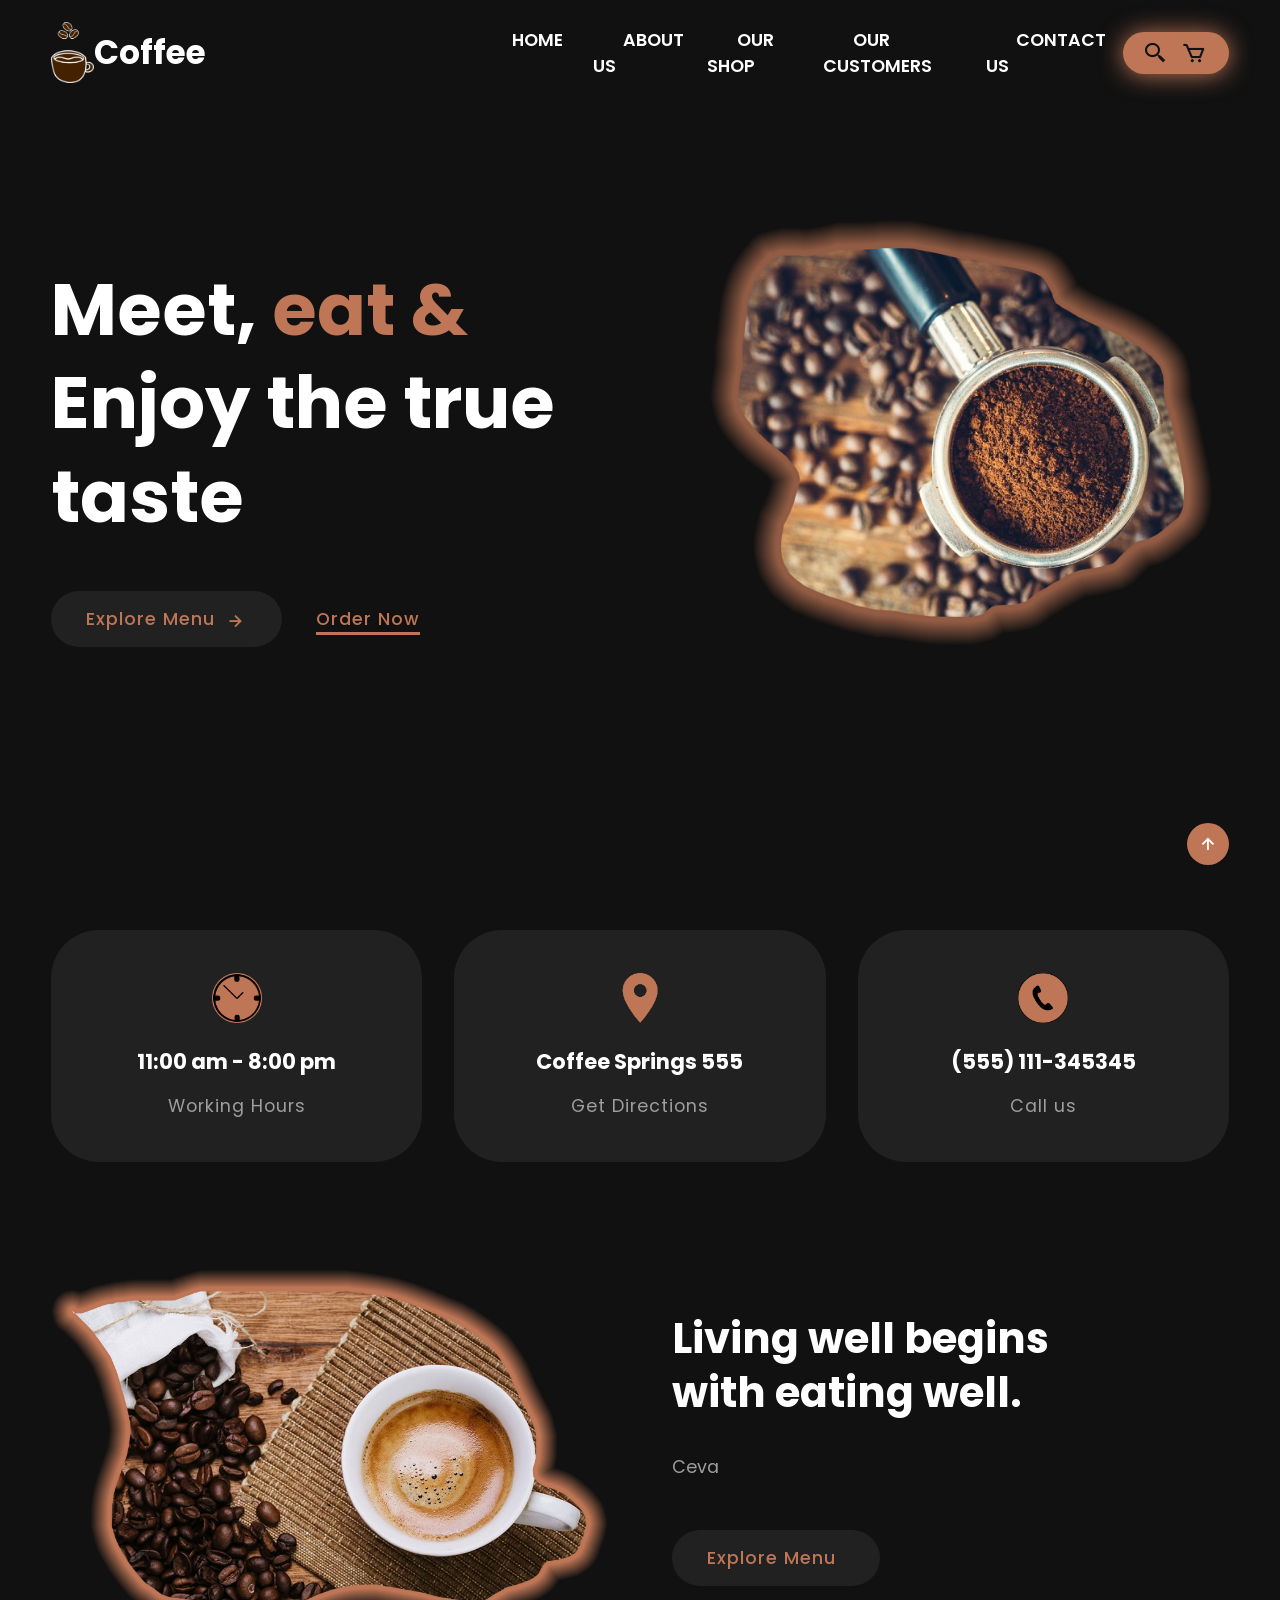
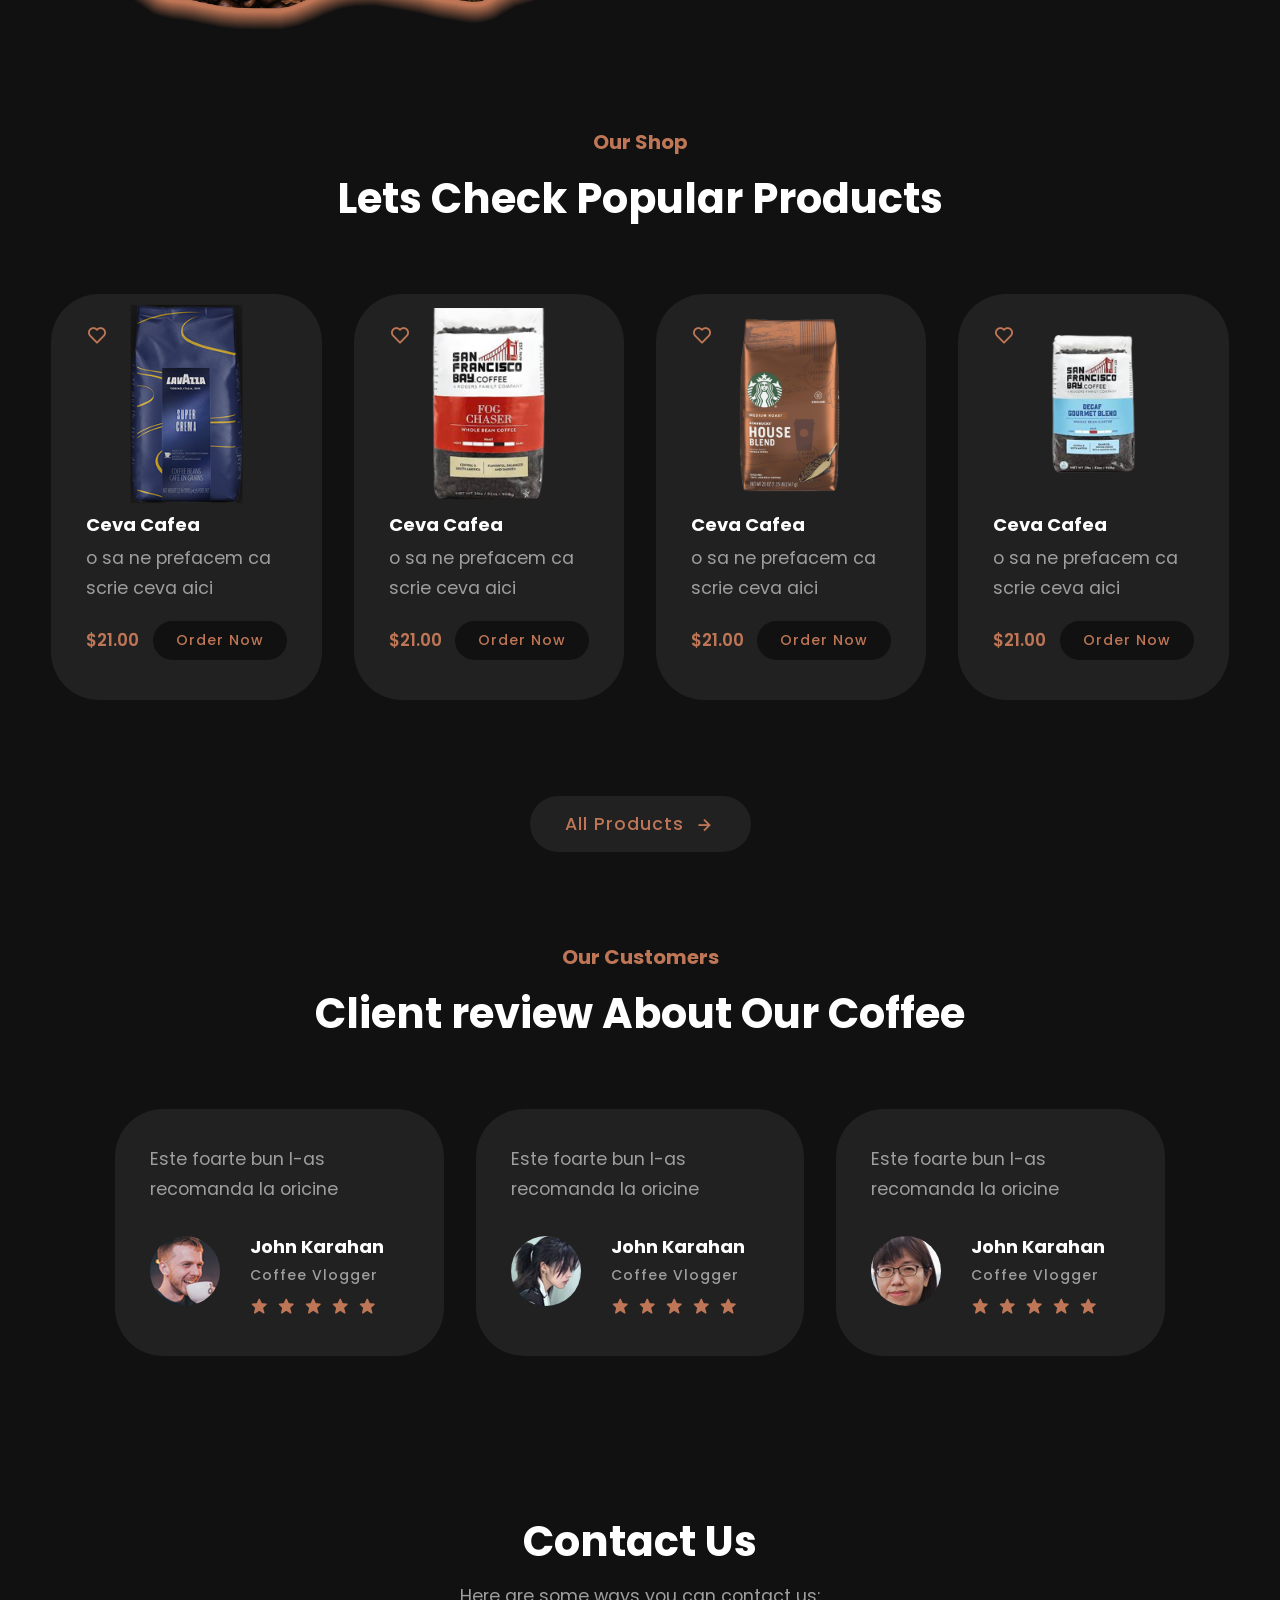
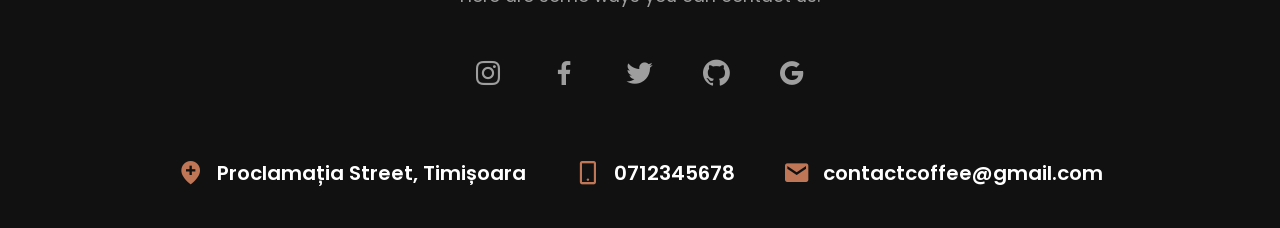
<file: home.html>
<!DOCTYPE html>
<html lang="en">
<head>
    <meta charset="UTF-8">
    <meta name="viewport" content="width=device-width, initial-scale=1.0">
    <link rel="icon" href="favicon-32x32.png">
    <link rel="stylesheet" type="text/css" href="style2.css">
    <title>Home</title>

    <!-- Box Icons-->
<link rel="stylesheet" href="https://unpkg.com/boxicons@latest/css/boxicons.min.css">

    <!-- Google fonts -->
<link rel="preconnect" href="https://fonts.googleapis.com">
<link rel="preconnect" href="https://fonts.gstatic.com" crossorigin>
<link href="https://fonts.googleapis.com/css2?family=Poppins:wght@300;400;500;600;700;800;900&display=swap" rel="stylesheet">
</head>

<body>

    <!-- Preloader-->
<div id="preloader"></div>

    
    <!-- Header-->
<header>
    
    <a href="#" class="Logo"><img src="Images/logo.png" class="Logo photo"> Coffee</a>
    <ul class="navlist">
        <li><a href="#home" class="active">Home</a></li>
        <li><a href="#about">About Us</a></li>
        <li><a href="#shop">Our Shop</a></li>
        <li><a href="#review">Our Customers</a></li>
        <li><a href="#contact">Contact Us</a></li>
    </ul>
<div class="nav-icons">
    <a href="#"><i class='bx bx-search-alt-2' ></i></a>
    <a href="#"><i class='bx bx-cart' ></i></a>
    <div class="bx bx-menu" id="menu-icon"></div>
</div>

</header>
    <!-- Home-->
    <section class="home" id="home">
        <div class="home-text">
            <h1>Meet, <span>eat &</span> <br> Enjoy the true <Br> taste</h1>
            <a href="#" class="btn">Explore Menu<i class='bx bx-right-arrow-alt' ></i></a>
            <a href="#" class="btn2">Order Now</a>
        </div>

        <div class="home-img">
            <img src="./Images/Cafea.jpg">
        </div>
    </section>

    <!--container-->
    <section class="container">
        <div class="container-box">
            <img src="./Images/Ceas.png">
            <h3>11:00 am - 8:00 pm</h3>
            <a href="#">Working Hours</a>
        </div>

        <div class="container-box">
            <img src="./Images/Dot2.png">
            <h3>Coffee Springs 555</h3>
            <a href="#">Get Directions</a>
        </div>

        <div class="container-box">
            <img src="./Images/Telfon.png">
            <h3>(555) 111-345345</h3>
            <a href="#">Call us</a>
        </div>
    </section>

    <!-- About us-->
    <section class="about" id="about">
        <div class="about-img">
            <img src="./Images/Ceva.png">
        </div>
        
        <div class="about-text">
            <h2>Living well begins <br> with eating well.</h2>
            <P>Ceva</P>
            <a href="#" class="btn">Explore Menu<i class="bx box-right-arrow"></i></a>
        </div>


    </section>

<!-- Our shop-->
<section class="shop" id="shop">
    <div class="middle-text">
        <h4>Our Shop</h4>
        <h2>Lets Check Popular Products</h2>
    </div>

    <div class="shop-content">
        <div class="row">
            <img src="./Images/Produs 1.1.png">
            <h3>Ceva Cafea</h3>
            <p>o sa ne prefacem ca scrie ceva aici</p>
            <div class="in-text">
                <div class="price">
                    <h6>$21.00</h6>
                </div>
                <div class="s-btnn">
                    <a href="#">Order Now</a>
                </div>
            </div>
            
            <div class="top-icon">
                <a href="/index.html"><i class='bx bx-heart'></i></a>
            </div>
        </div>

        <div class="row">
            <img src="./Images/Produs 2.2.png">
            <h3>Ceva Cafea</h3>
            <p>o sa ne prefacem ca scrie ceva aici</p>
            <div class="in-text">
                <div class="price">
                    <h6>$21.00</h6>
                </div>
                <div class="s-btnn">
                    <a href="/index.html">Order Now</a>
                </div>
            </div>
            <div class="top-icon">
                <a href="/index.html"><i class='bx bx-heart'></i></a>
            </div>
        </div>

        <div class="row">
            <img src="./Images/Produs 3.2.png">
            <h3>Ceva Cafea</h3>
            <p>o sa ne prefacem ca scrie ceva aici</p>
            <div class="in-text">
                <div class="price">
                    <h6>$21.00</h6>
                </div>
                <div class="s-btnn">
                    <a href="/index.html">Order Now</a>
                </div>
            </div>
            <div class="top-icon">
                <a href="/index.html"><i class='bx bx-heart'></i></a>
            </div>
        </div>

        <div class="row">
            <img src="./Images/Produs 4.2.png">
            <h3>Ceva Cafea</h3>
            <p>o sa ne prefacem ca scrie ceva aici</p>
            <div class="in-text">
                <div class="price">
                    <h6>$21.00</h6>
                </div>
                <div class="s-btnn">
                    <a href="/index.html">Order Now</a>
                </div>
            </div>
            <div class="top-icon">
                <a href="/index.html"><i class='bx bx-heart'></i></a>
            </div>
        </div>
        
    </div>

    <div class="row-btn">
    <a href="#" class="btn">All Products<i class='bx bx-right-arrow-alt' ></i></a>
</div>
</section>

<!-- reviews -->
<section class="review" id="review">
    <div class="middle-text">
        <h4>Our Customers</h4>
        <h2>Client review About Our Coffee</h2>
    </div>
    
    <div class="review-content">
        <div class="box">
            <p>Este foarte bun l-as recomanda la oricine</p>
            <div class="in-box">
                <div class="bx-img">
                    <img src="./Images/Client 1.png" alt="no">
                </div>
                <div class="bxx-text">
                    <h4>John Karahan</h4>
                    <h5>Coffee Vlogger</h5>
                    <div class="ratings">
                        <a href="#"><i class='bx bxs-star'></i></a>
                        <a href="#"><i class='bx bxs-star'></i></a>
                        <a href="#"><i class='bx bxs-star'></i></a>
                        <a href="#"><i class='bx bxs-star'></i></a>
                        <a href="#"><i class='bx bxs-star'></i></a>
                        
                    </div>
                </div>
            </div>
        </div>

        <div class="box">
            <p>Este foarte bun l-as recomanda la oricine</p>
            <div class="in-box">
                <div class="bx-img">
                    <img src="./Images/Client 2.png" alt="no">
                </div>
                <div class="bxx-text">
                    <h4>John Karahan</h4>
                    <h5>Coffee Vlogger</h5>
                    <div class="ratings">
                        <a href="#"><i class='bx bxs-star'></i></a>
                        <a href="#"><i class='bx bxs-star'></i></a>
                        <a href="#"><i class='bx bxs-star'></i></a>
                        <a href="#"><i class='bx bxs-star'></i></a>
                        <a href="#"><i class='bx bxs-star'></i></a>
                        
                    </div>
                </div>
            </div>
        </div>

        <div class="box">
            <p>Este foarte bun l-as recomanda la oricine</p>
            <div class="in-box">
                <div class="bx-img">
                    <img src="./Images/Client 3.png" alt="no">
                </div>
                <div class="bxx-text">
                    <h4>John Karahan</h4>
                    <h5>Coffee Vlogger</h5>
                    <div class="ratings">
                        <a href="#"><i class='bx bxs-star'></i></a>
                        <a href="#"><i class='bx bxs-star'></i></a>
                        <a href="#"><i class='bx bxs-star'></i></a>
                        <a href="#"><i class='bx bxs-star'></i></a>
                        <a href="#"><i class='bx bxs-star'></i></a>
                        
                    </div>
                </div>
            </div>
        </div>

    </div>
</section>

<!--contact-->
<section class="contact" id="contact">
    <div class="contact-text">
        <h2>Contact Us</h2>
        <P>Here are some ways you can contact us:</P>
        <div class="social">
            <a href="#" class="clr"><i class='bx bxl-instagram' ></i></a>
            <a href="#"><i class='bx bxl-facebook' ></i></a>
            <a href="#"><i class='bx bxl-twitter' ></i></a>
            <a href="#"><i class='bx bxl-github'></i></a>
            <a href="#"><i class='bx bxl-google' ></i></a>
        </div>
    </div>
    
    <div class="details">
        <div class="main-d">
            <a href="#"><i class='bx bxs-location-plus' ></i>Proclamația Street, Timișoara</a>
        </div>

        <div class="main-d">
            <a href="#"><i class='bx bx-mobile-alt'></i>0712345678</a>
        </div>

        <div class="main-d">
            <a href="#"><i class='bx bxs-envelope'></i>contactcoffee@gmail.com</a>
        </div>
    </div>
    
</section>

<!--scroll top-->
<a href="#" class="scroll"><i class='bx bx-up-arrow-alt' ></i></a>
    <!-- Link to js-->
    <script src="script.js"></script>
    
</body>
</html>
</file>
<file: style2.css>
* {
    padding: 0;
    margin: 0;
    box-sizing: border-box;
    list-style: none;
    scroll-behavior: smooth;
    scroll-padding-top: 3rem;
    font-family: 'Poppins', sans-serif;
}
:root {
    --main-color: #Be7656;
    --text-color: #fff;
    --other-color: #212121;
    --secondary-color: #9e9e9e;
    --bg-color: #111111;

    --big-font: 4.5rem;
    --h2-font: 2.6rem;
    --p-font: 1.1rem;
    
}
body {
    background: var(--bg-color);
    color: var(--text-color);
}
header {
    position: fixed;
    width: 100%;
    top: 0;
    right: 0;
    z-index: 1000 ;
    display: flex;
    align-items: center;
    justify-content:  space-between;
    background: transparent;
    padding: 30px 14%;
    transition: all .50s ease;
}
.Logo {
    display: flex;
    align-items: center;
    color: var(--text-color);
    font-size: 33px;
    font-weight: 700;
}
.Logo i {
    vertical-align: middle;
    margin-right: 8px;
    color: var(--main-color);
}
.Logo img{
    width: 20%;
}
.navlist {
    display: flex;
}
.navlist a{
    color: var(--text-color);
    font-size: var(--p-font);
    font-weight: 600;
    margin: 0 30px;
    text-transform: uppercase;
    transition: all .50s ease;
}
.navlist a:hover{
    color: var(--main-color);
}
.a :active{
    background: #111111;
    transition: .5s;
}
#check{
    display: none;
}
.nav-icons {
    display: flex;
    align-items: center;
    padding: 8px 15px;
    background: var(--main-color);
    border-radius:  3rem;
    box-shadow: #Be7656 0px 1px 25px;
}
.nav-icons i{
    vertical-align: middle;
    font-size: 25px;
    color: var(--bg-color);
    margin-right: 8px;
    margin-left: 5px;
    transition: all .50 ease;
}
#menu-icon{
    font-size: 32px;
    color: var(--bg-color);
    z-index: 100;
    cursor: pointer;
    display: none;
}
.nav-icons i:hover{
    transform: scale(1.1);
    color: var(--text-color);
}
section{
    padding: 70px 14% 60px;
}
.home {
    position: relative;
    height: 100vh;
    width: 100%;
    display: grid;
    grid-template-columns: repeat(2, 1fr);
    align-items: center;
    gap: 2rem;
}
.home-img img{
    width: 100%;
    height: auto;
}
.home-text h1{
    font-size: var(--big-font);
    font-weight: 700;
    line-height: 1.3;
    margin-bottom: 3rem;
}
span {
    color: var(--main-color);
}
.btn{
    display: inline-block;
    padding: 15px 35px;
    background: var(--other-color);
    color: var(--main-color);
    font-size: var(--p-font);
    font-weight: 500;
    letter-spacing: 1px;
    border-radius: 3rem;
    transition: all .50 ease;
}
.btn i{
    vertical-align: middle;
    margin-left: 9px;
    font-size: 22px;
}
.btn:hover{
    background: var(--main-color);
    color: var(--bg-color);
    box-shadow:  #Be7656 0px 1px 25px;
}
.btn2{
    display: inline-block;
    margin-left: 30px;
    font-size: var(--p-font);
    font-weight: 500;
    letter-spacing: 1px;
    border-bottom: 3px solid var(--main-color);
    color: var(--main-color);
    transition: all .50s ease;
}
.btn2:hover{
    transform: scale(1.1) translateX(12px);
}

header.sticky{
    padding: 12px 14%;
    background: var(--other-color);
}
.container{
    padding: 30px 14% 70px;
    display: grid;
    grid-template-columns: repeat(auto-fit, minmax(300px, auto));
    gap: 2rem;
    text-align: center;
}
.container-box{
    padding: 43px 43px 43px 43px;
    background: var(--other-color);
    border-radius: 3rem;
}
.container-box img{
    width: 100%;
    max-width: 50px;
    height: auto;
}
.container-box h3{
    font-size: 21px;
    font-weight: bold;
    margin: 16px 0;
}
.container-box a{
    color: var(--secondary-color);
    font-size: var(--p-font);
    letter-spacing: 1px;
    transition: all .50s ease;
}
.container-box a:hover{
    color: var(--main-color);

}
.about{
    display: grid;
    grid-template-columns: repeat(2, 1fr);
    align-items: center;
    gap: 4rem;
}
.about-img img{
    width: 100%;
    height: auto;
}
.about-text h2{
    font-size: var(--h2-font);
    line-height: 1.3;
    margin-bottom: 2rem;
}
.about-text p{
    color: var(--secondary-color);
    font-size: var(--p-font);
    line-height: 30px;
    margin-bottom: 3rem;
}
.middle-text{
    text-align: center;

}
.middle-text h4{
    font-size: 20px;
    font-weight: 700;
    margin-bottom: 10px;
    color: var(--main-color);
}
.middle-text h2{
    font-size: var(--h2-font);
}
.shop-content{
    display: grid;
    grid-template-columns: repeat(auto-fit, minmax(100px, auto));
    gap: 2rem;
    align-items: center;
    margin-top: 4rem;
}
.row{
    position: relative;
    padding: 10px 35px 40px;
    background: var(--other-color);
    border-radius: 3rem;
}
.row img{
    width: 100%;
    height: auto;
    transition: transform .50s ease;
    cursor: pointer;
}
.row h3{
    font-size: 18px;
    margin-bottom: 5px;
    font-weight: 700;
}
.row p{
    color: var(--secondary-color);
    font-size: var(--p-font);
    line-height: 30px;
    margin-bottom: 1.1rem;
}
.in-text{
    display: flex;
    align-items: center;
    justify-content: space-between;
}
.in-text .price h6{
    font-size: 17px;
    color: var(--main-color);
    font-weight: 600;
}
.in-text .s-btnn a{
    display: inline-block;
    padding: 9px 23px;
    background: var(--bg-color);
    color: var(--main-color);
    font-size: 14px;
    font-weight: 500;
    letter-spacing: 1px;
    border-radius: 3rem;
    transition: all .50s ease;
}
.in-text .s-btnn a:hover{
    background: var(--main-color);
    color: var(--bg-color);
    box-shadow: #Be7656 0px 1px 25px;
}
.top-icon{
    position: absolute;
    top: 30px;
    left: 35px;
}
.top-icon i{
    font-size: 22px;
    color: var(--main-color);
}
.row-btn{
    text-align: center;
    margin-top: 6rem;
}
.row img:hover{
    transform: scale(1.1);
}
.review-content{
    display: grid;
    grid-template-columns: repeat(auto-fit, minmax(300px, auto));
    gap: 2rem;
    align-items: center;
    margin: 4rem;
}
.box{
    padding: 35px;
    background: var(--other-color);
    border-radius: 3rem;
}
.box p{
    color: var(--secondary-color);
    font-size: var(--p-font);
    line-height: 30px;
    margin-bottom: 1.5rem;
}
.in-box{
    display: flex;
    align-items: center;
    gap: 30px;
}
.bx-img img{
    width: 100%;
    height: auto;
    border-radius: 3rem;
}
.bxx-text h4{
    margin: 5px 0;
    font-size: 18px;
}
.bxx-text h5{
    color: var(--secondary-color);
    font-size: 14px;
    font-weight: 500;
    letter-spacing: 1px;
    margin-bottom: 10px;
}
.ratings i{
    color: var(--main-color);
    font-size: 18px;
    margin-right: 5px;
}
.contact-text{
    text-align: center;
    margin-bottom: 4rem;
}
.contact-text h2{
    font-size: var(--h2-font);
    margin-bottom: 10px;
}
.contact-text p{
    color: var(--secondary-color);
    font-size: var(--p-font);
    margin-bottom: 3rem;
    text-align: center;
}
.social i{
    display: inline-block;
    font-size: 32px;
    color: var(--secondary-color);
    margin: 0 20px;
    transition: all .50s ease;
}
.social i:hover{
    color: var(--main-color);
}
.details{
    display: flex;
    justify-content: center;
    flex-wrap: wrap;
    align-items: center;
    gap: 3rem;
}
.main-d a{
    display: flex;
    align-items: center;
    color: var(--text-color);
    font-size: 20px;
    font-weight: 600;
}
.main-d i{
    vertical-align: middle;
    margin-right: 12px;
    font-size: 28px;
    color: var(--main-color);
}
.scroll{
    position: fixed;
    bottom: 2.2rem;
    border-top: 2rem;
    right: 3.2rem;
}
.scroll i{
    font-size: 22px;
    color: var(--text-color);
    background: var(--main-color);
    padding: 10px;
    border-radius: 2rem;
}

@media (max-width: 1545px){
    header{
        padding: 22px 4%;
        transition: .2s;
    }
    header.sticky{
        padding: 14px 4%;
        transition: .2s;
    }
    section{
        padding: 50px 4% 40px;
        transition: .2s;
    }
    .container{
        padding: 30px 4% 50px;

    }
}

@media (max-width: 1180px){
    :root{
        --big-font: 4rem;
        --h2-font: 2.2rem;
        --p-font: 15px;
    }
    .home{
        height: 85vh;
    }
}
@media (max-width: 1060px){
    #menu-icon{
        display:initial;
    }
    .navlist{
        position: absolute;
        top: 100%;
        left: 0;
        right: 0;
        display: flex;
        flex-direction: column;
        text-align: left;
        background: var(--other-color);
        transition: all .50s ease;
    }
    .navlist a{
        display: block;
        padding: 0,5rem;
        margin: 1rem;
        border-left: 2px solid var(--main-color);
    }
    .navlist.open{
        top: 100%;
    }
}
@media (max-width: 1045px){
    :root{
        --big-font: 3.3rem;
        --h2-font: 2rem;
}
.Logo img{
    width: 10%;
}
.home-img img{
    width: 100%;
    max-width: 490px;
    height: auto;
}
.about-img img{
    width: 100%;
    max-width: 490px;
    height: auto;
}
.home{
    height: 70vh;
}
}
@media (max-width: 860px){
    .bx bx-menu{
        display: block;
    }
    .home{
        grid-template-columns: 1fr;
        height: 118vh;
}
.home-text{
    padding-top: 60px;
}
.home-img{
    text-align: center;
}
.about{
    grid-template-columns: 1fr;
}
.about-img{
    text-align: center;
}
}
@media (max-width: 520px){
    .social i{
        margin: 0 10px;
}
.contact-text p{
    display: fixed;
}
.details{
    gap: 1.5rem;

}
}
@media (max-width: 475px){
    :root{
        --big-font: 2.8rem;
        --h2-font: 2rem;
    }
}

@media (max-width: 440px){
    .home{
        height: 110vh;
        gap: 0.1rem;

    }
}
#preloader{
    background: #000 url(Images/Preloader.gif) no-repeat center center;
    background-size: 50%;
    height: 100vh;
    width: 100%;
    position: fixed;
    z-index: 100;

}

a {
    text-decoration: none;
}

.Logo img{
    width: 10%;
}
</file>
